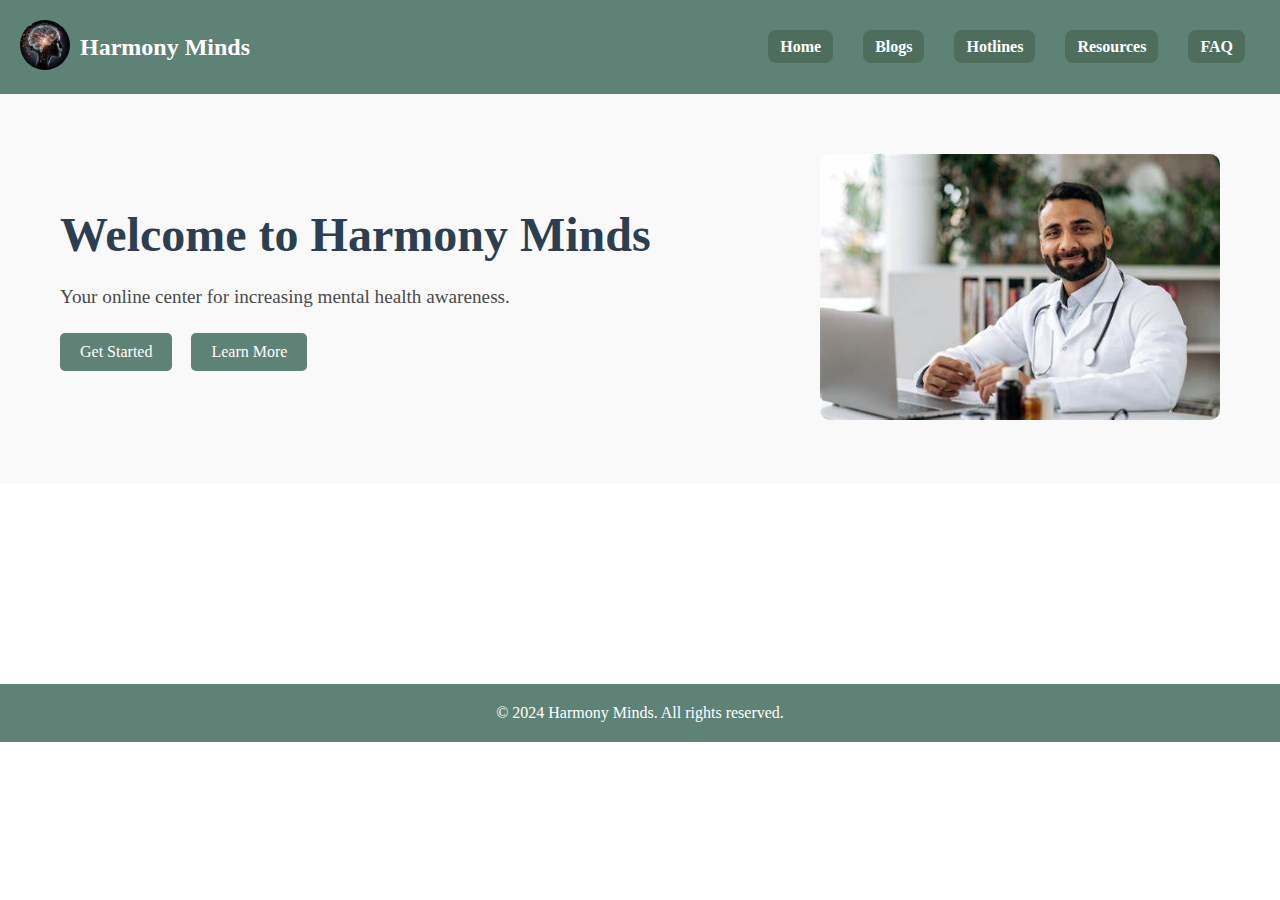
<file: index.html>
<!DOCTYPE html>
<html lang="en">
<head>
    <meta charset="UTF-8">
    <meta name="viewport" content="width=device-width, initial-scale=1.0">
    <title>Harmony Minds - Homepage</title>
    <link rel="stylesheet" href="css/home.css">
</head>
<body>
    <header>
        <div class="header-left">
            <a href="index.html" class="logo-circle">  
                <img src="h.avif" alt="Harmony Minds Logo">
            </a>
            <h2 class="company-name">Harmony Minds</h2>
        </div>
        <nav>
            <ul>
                <li><a href="index.html">Home</a></li>
                <li><a href="blog.html">Blogs</a></li>
                <li><a href="hotline.html">Hotlines</a></li>
                <li><a href="#">Resources</a></li>
                <li><a href="aboutus.html">FAQ</a></li>
            </ul>
        </nav>
    </header>

    <main>
        <section class="hero">
            <div class="hero-content">
                <h1>Welcome to Harmony Minds</h1>
                <p>Your online center for increasing mental health awareness.</p>
                <a href="register.html" class="button">Get Started</a>
                <a href="mission.html" class="button">Learn More</a>
            </div>
            <div class="hero-image">
                <img src="t1.jpeg" alt="Mental Health Awareness Image">
            </div>
        </section>
    </main>

    <footer>
        <p>© 2024 Harmony Minds. All rights reserved.</p>
    </footer>

    <script src="/js/register.js"></script>
</body>
</html>
</file>
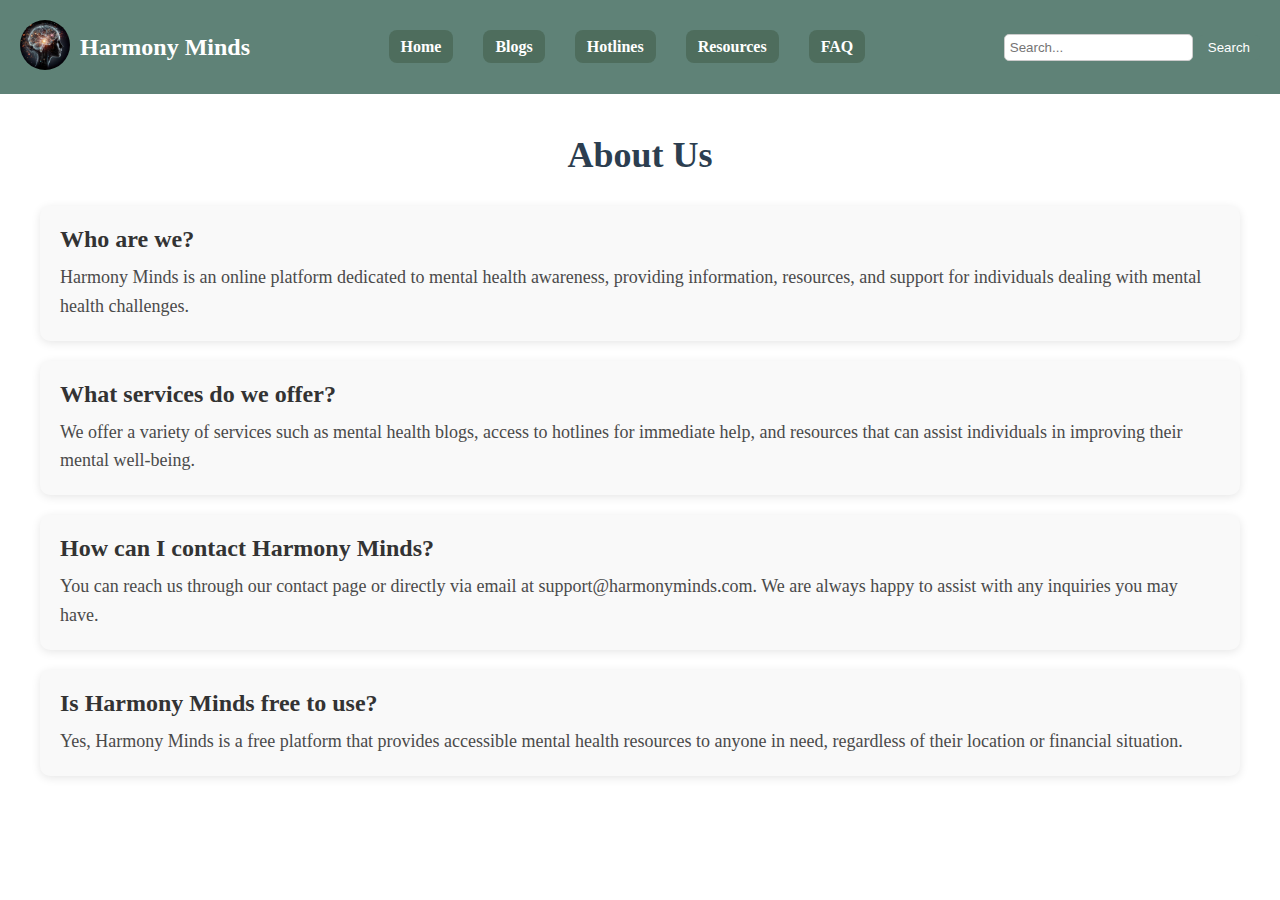
<file: aboutus.html>
<!DOCTYPE html>
<html lang="en">
<head>
    <meta charset="UTF-8">
    <meta name="viewport" content="width=device-width, initial-scale=1.0">
    <title>About Us - FAQ | Harmony Minds</title>
    <link rel="stylesheet" href="css/aboutus.css">
</head>
<body>
    <header>
        <div class="header-left">
            <a href="index.html" class="logo-circle">
                <img src="h.avif" alt="Harmony Minds Logo">
            </a>
            <h2 class="company-name">Harmony Minds</h2>
        </div>
        <nav>
            <ul>
                <li><a href="index.html">Home</a></li>
                <li><a href="blog.html">Blogs</a></li>
                <li><a href="hotline.html">Hotlines</a></li>
                <li><a href="#">Resources</a></li>
                <li><a href="aboutus.html">FAQ</a></li>
            </ul>
        </nav>
        <div class="search-container">
            <input type="text" placeholder="Search..." class="search-input">
            <button class="search-btn">Search</button>
        </div>
    </header>

    <main>
        <section class="faq-section">
            <h1>About Us</h1>
            <div class="faq-container">
                <div class="faq-item">
                    <h2 class="faq-question">Who are we?</h2>
                    <p class="faq-answer">Harmony Minds is an online platform dedicated to mental health awareness, providing information, resources, and support for individuals dealing with mental health challenges.</p>
                </div>
                
                <div class="faq-item">
                    <h2 class="faq-question">What services do we offer?</h2>
                    <p class="faq-answer">We offer a variety of services such as mental health blogs, access to hotlines for immediate help, and resources that can assist individuals in improving their mental well-being.</p>
                </div>
                
                <div class="faq-item">
                    <h2 class="faq-question">How can I contact Harmony Minds?</h2>
                    <p class="faq-answer">You can reach us through our contact page or directly via email at support@harmonyminds.com. We are always happy to assist with any inquiries you may have.</p>
                </div>

                <div class="faq-item">
                    <h2 class="faq-question">Is Harmony Minds free to use?</h2>
                    <p class="faq-answer">Yes, Harmony Minds is a free platform that provides accessible mental health resources to anyone in need, regardless of their location or financial situation.</p>
                </div>
            </div>
        </section>
    </main>
</body>
</html>
</file>
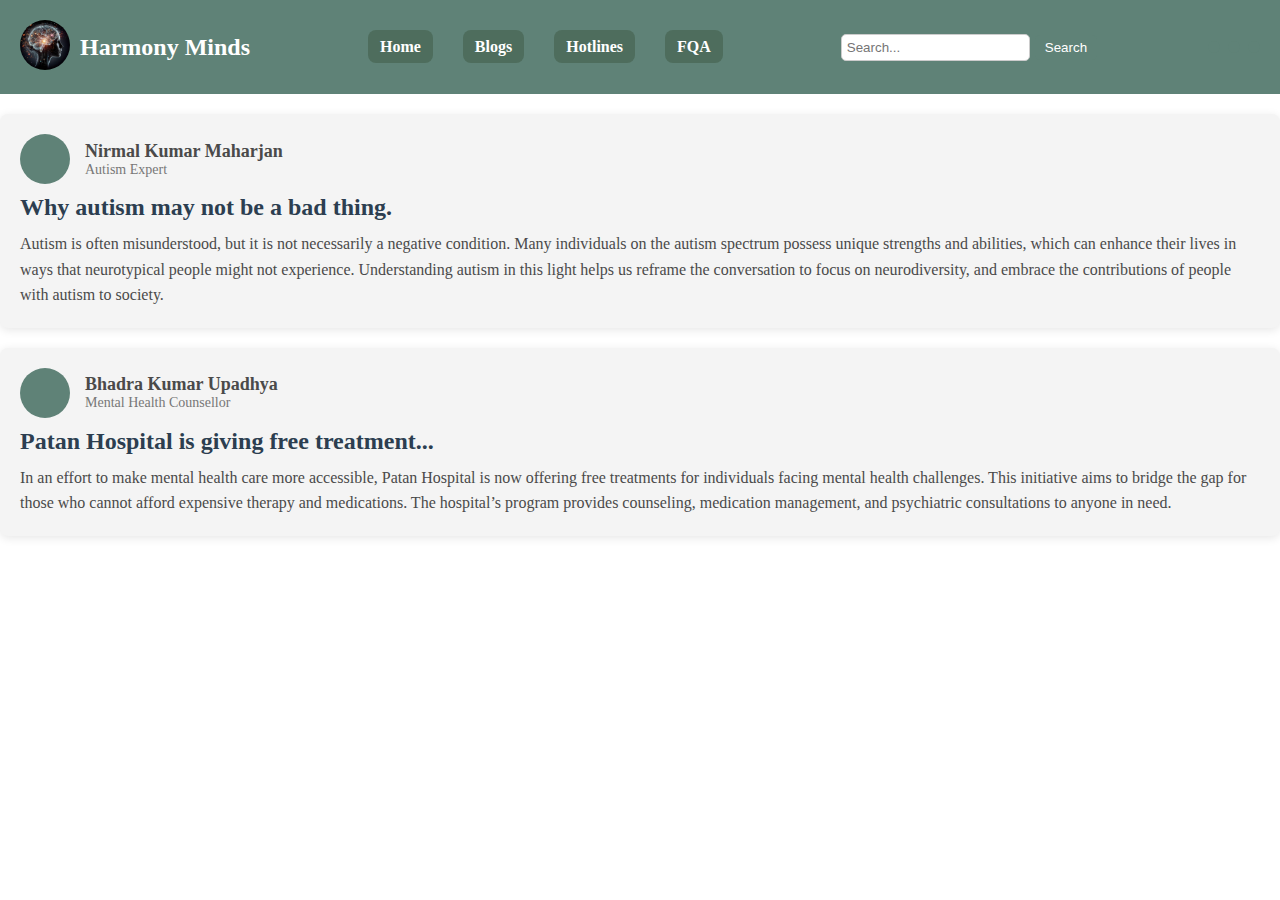
<file: blog.html>
<!DOCTYPE html>
<html lang="en">
<head>
    <meta charset="UTF-8">
    <meta name="viewport" content="width=device-width, initial-scale=1.0">
    <title>Blog Page | Harmony Minds</title>
    <link rel="stylesheet" href="css/blog.css">
</head>
<body>
    <header>
        <div class="header-left">
            <a href="index.html" class="logo-circle">
                <img src="h.avif" alt="Harmony Minds Logo">
            </a>
            <h2 class="company-name">Harmony Minds</h2>
        </div>
        <nav>
            <ul>
                <li><a href="index.html">Home</a></li>
                <li><a href="blog.html">Blogs</a></li>
                <li><a href="hotline.html">Hotlines</a></li>
                <li><a href="aboutus.html">FQA</a></li>
            </ul>
        </nav>
        <div class="search-container">
            <input type="text" placeholder="Search..." class="search-input">
            <button class="search-btn">Search</button>
        </div>
        <div class="nav-dots">
            <div class="dot"></div>
            <div class="dot"></div>
            <div class="dot"></div>
        </div>
    </header>

    <main>
        <section class="blog-post">
            <div class="author">
                <div class="avatar"></div>
                <div class="author-info">
                    <p class="name">Nirmal Kumar Maharjan</p>
                    <p class="title">Autism Expert</p>
                </div>
            </div>
            <div class="blog-content">
                <h2>Why autism may not be a bad thing.</h2>
                <p>
                    Autism is often misunderstood, but it is not necessarily a negative condition. Many individuals on the autism spectrum possess unique strengths and abilities, which can enhance their lives in ways that neurotypical people might not experience. Understanding autism in this light helps us reframe the conversation to focus on neurodiversity, and embrace the contributions of people with autism to society.
                </p>
            </div>
        </section>

        <section class="blog-post">
            <div class="author">
                <div class="avatar"></div>
                <div class="author-info">
                    <p class="name">Bhadra Kumar Upadhya</p>
                    <p class="title">Mental Health Counsellor</p>
                </div>
            </div>
            <div class="blog-content">
                <h2>Patan Hospital is giving free treatment...</h2>
                <p>
                    In an effort to make mental health care more accessible, Patan Hospital is now offering free treatments for individuals facing mental health challenges. This initiative aims to bridge the gap for those who cannot afford expensive therapy and medications. The hospital’s program provides counseling, medication management, and psychiatric consultations to anyone in need.
                </p>
            </div>
        </section>
    </main>
</body>
</html>
</file>
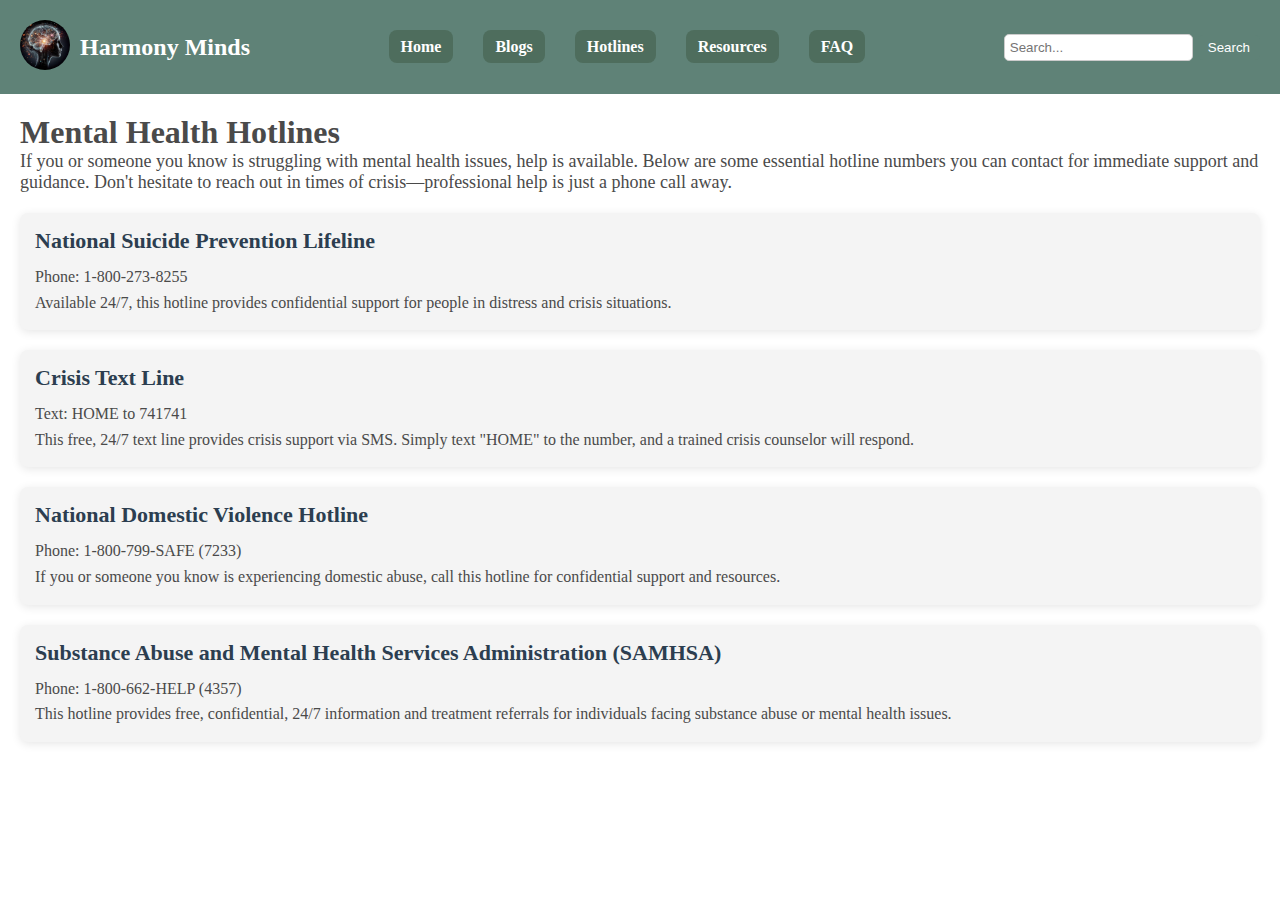
<file: hotline.html>
<!DOCTYPE html>
<html lang="en">
<head>
    <meta charset="UTF-8">
    <meta name="viewport" content="width=device-width, initial-scale=1.0">
    <title>Hotlines - Harmony Minds</title>
    <link rel="stylesheet" href="css/hotline.css">
</head>
<body>
    <header>
        <div class="header-left">
            <a href="index.html" class="logo-circle">
                <img src="h.avif" alt="Harmony Minds Logo">
            </a>
            <h2 class="company-name">Harmony Minds</h2>
        </div>
        <nav>
            <ul>
                <li><a href="index.html">Home</a></li>
                <li><a href="blog.html">Blogs</a></li>
                <li><a href="hotline.html">Hotlines</a></li>
                <li><a href="#">Resources</a></li>
                <li><a href="aboutus.html">FAQ</a></li>
            </ul>
        </nav>
        <div class="search-container">
            <input type="text" placeholder="Search..." class="search-input">
            <button class="search-btn">Search</button>
        </div>
    </header>

    <main>
        <section class="hotline-section">
            <h1>Mental Health Hotlines</h1>
            <p class="hotline-description">
                If you or someone you know is struggling with mental health issues, help is available. Below are some essential hotline numbers you can contact for immediate support and guidance. Don't hesitate to reach out in times of crisis—professional help is just a phone call away.
            </p>

            <div class="hotline-container">
                <div class="hotline-item">
                    <h2>National Suicide Prevention Lifeline</h2>
                    <p>Phone: 1-800-273-8255</p>
                    <p>Available 24/7, this hotline provides confidential support for people in distress and crisis situations.</p>
                </div>

                <div class="hotline-item">
                    <h2>Crisis Text Line</h2>
                    <p>Text: HOME to 741741</p>
                    <p>This free, 24/7 text line provides crisis support via SMS. Simply text "HOME" to the number, and a trained crisis counselor will respond.</p>
                </div>

                <div class="hotline-item">
                    <h2>National Domestic Violence Hotline</h2>
                    <p>Phone: 1-800-799-SAFE (7233)</p>
                    <p>If you or someone you know is experiencing domestic abuse, call this hotline for confidential support and resources.</p>
                </div>

                <div class="hotline-item">
                    <h2>Substance Abuse and Mental Health Services Administration (SAMHSA)</h2>
                    <p>Phone: 1-800-662-HELP (4357)</p>
                    <p>This hotline provides free, confidential, 24/7 information and treatment referrals for individuals facing substance abuse or mental health issues.</p>
                </div>
            </div>
        </section>
    </main>
</body>
</html>
</file>
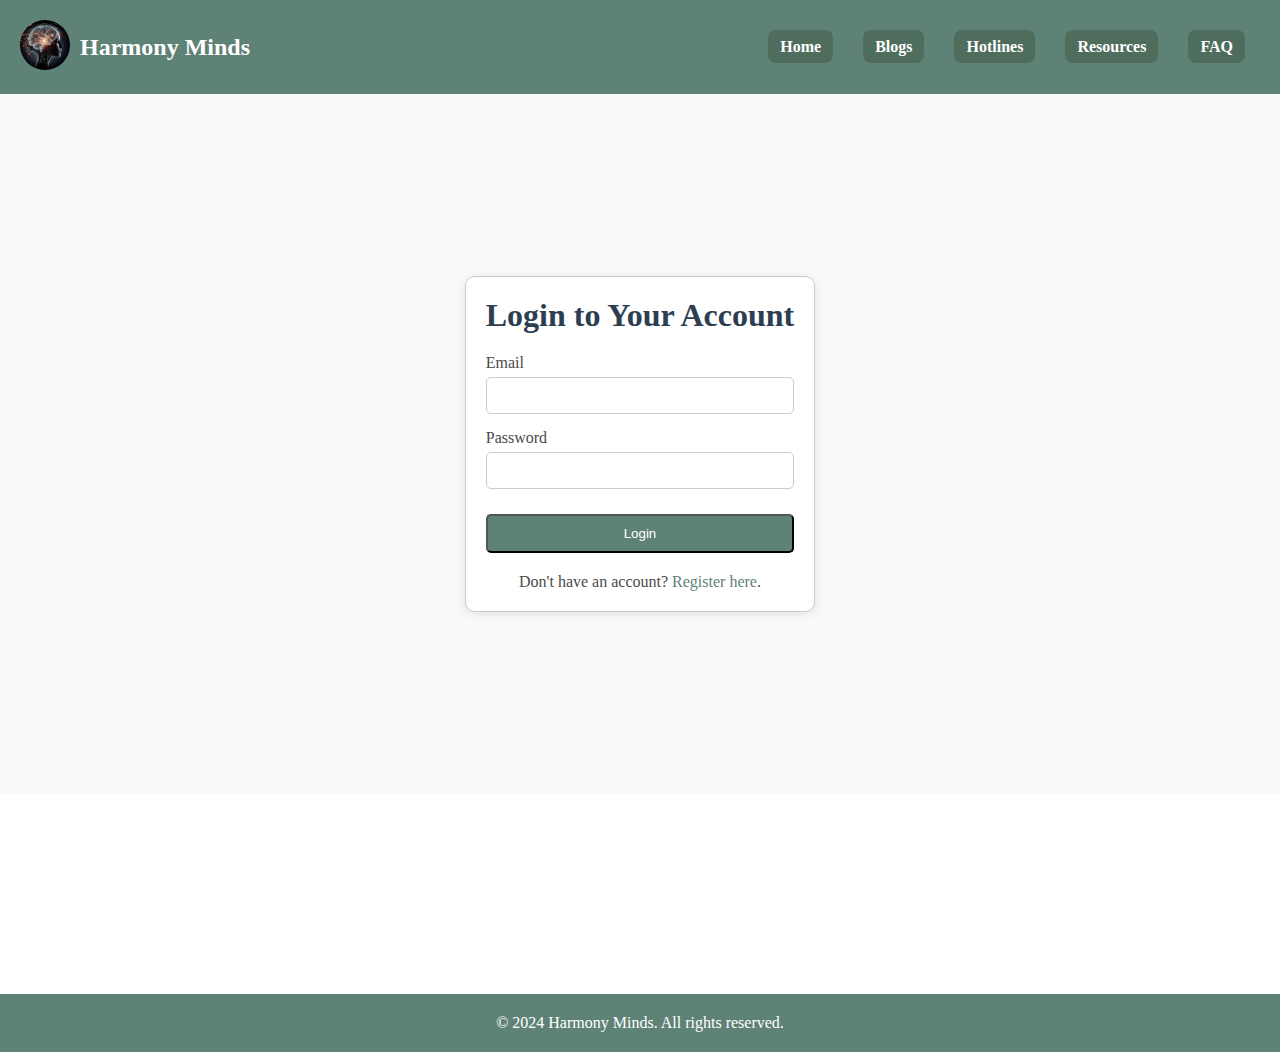
<file: login.html>
<!DOCTYPE html>
<html lang="en">
<head>
    <meta charset="UTF-8">
    <meta name="viewport" content="width=device-width, initial-scale=1.0">
    <title>Harmony Minds - Login</title>
    <link rel="stylesheet" href="css/home.css">
    <link rel="stylesheet" href="css/login.css"> <!-- Separate CSS for the login page -->
</head>
<body>
    <header>
        <div class="header-left">
            <a href="index.html" class="logo-circle">  
                <img src="h.avif" alt="Harmony Minds Logo">
            </a>
            <h2 class="company-name">Harmony Minds</h2>
        </div>
        <nav>
            <ul>
                <li><a href="index.html">Home</a></li>
                <li><a href="blog.html">Blogs</a></li>
                <li><a href="hotline.html">Hotlines</a></li>
                <li><a href="#">Resources</a></li>
                <li><a href="aboutus.html">FAQ</a></li>
            </ul>
        </nav>
    </header>

    <main>
        <section class="login">
            <div class="login-content">
                <h1>Login to Your Account</h1>
                <form action="/submit_login" method="POST">
                    <div class="form-group">
                        <label for="email">Email</label>
                        <input type="email" id="email" name="email" required>
                    </div>
                    <div class="form-group">
                        <label for="password">Password</label>
                        <input type="password" id="password" name="password" required>
                    </div>
                    <button type="submit" class="button">Login</button>
                </form>
                <p>Don't have an account? <a href="register.html">Register here</a>.</p>
            </div>
        </section>
    </main>

    <footer>
        <p>© 2024 Harmony Minds. All rights reserved.</p>
    </footer>

    <script src="/js/login.js"></script> <!-- Link to the JavaScript file -->
</body>
</html>
</file>
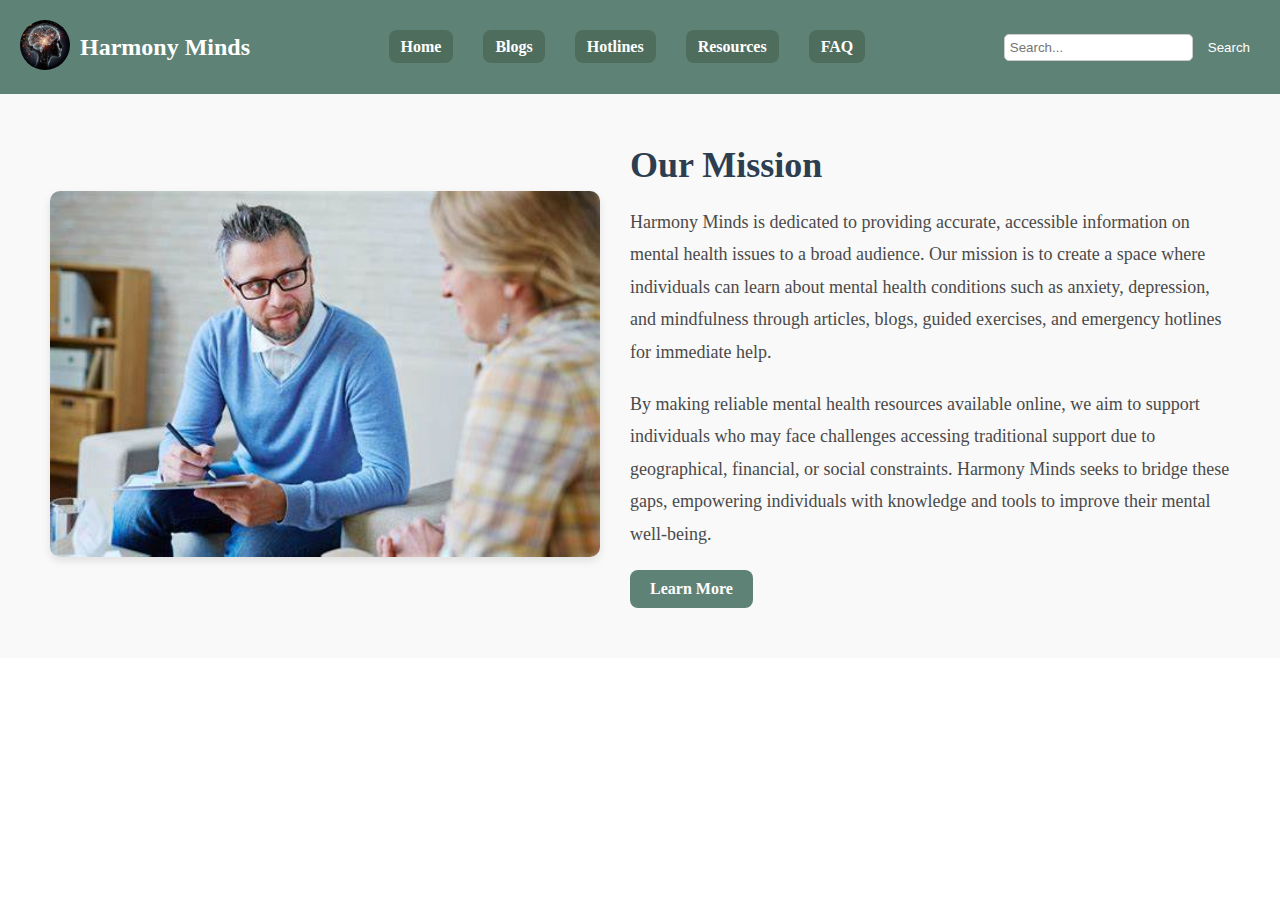
<file: mission.html>
<!DOCTYPE html>
<html lang="en">
<head>
    <meta charset="UTF-8">
    <meta name="viewport" content="width=device-width, initial-scale=1.0">
    <title>Our Mission - Harmony Minds</title>
    <link rel="stylesheet" href="css/mission.css">
</head>
<body>
    <header>
        <div class="header-left">
            <a href="index.html" class="logo-circle">
                <img src="h.avif" alt="Harmony Minds Logo">
            </a>
            <h2 class="company-name">Harmony Minds</h2>
        </div>
        <nav>
            <ul>
                <li><a href="index.html">Home</a></li>
                <li><a href="blog.html">Blogs</a></li>
                <li><a href="hotline.html">Hotlines</a></li>
                <li><a href="#">Resources</a></li>
                <li><a href="aboutus.html">FAQ</a></li>
            </ul>
        </nav>
        <div class="search-container">
            <input type="text" placeholder="Search..." class="search-input">
            <button class="search-btn">Search</button>
        </div>
    </header>

    <main>
        <section class="mission-section">
            <div class="left-box">
                <img src="t3.jpeg" alt="Our Mission Image">
            </div>
            <div class="right-content">
                <h1>Our Mission</h1>
                <p>
                    Harmony Minds is dedicated to providing accurate, accessible information on mental health issues to a broad audience. Our mission is to create a space where individuals can learn about mental health conditions such as anxiety, depression, and mindfulness through articles, blogs, guided exercises, and emergency hotlines for immediate help.
                </p>
                <p>
                    By making reliable mental health resources available online, we aim to support individuals who may face challenges accessing traditional support due to geographical, financial, or social constraints. Harmony Minds seeks to bridge these gaps, empowering individuals with knowledge and tools to improve their mental well-being.
                </p>
                <a href="#" class="button">Learn More</a>
            </div>
        </section>
    </main>
</body>
</html>
</file>
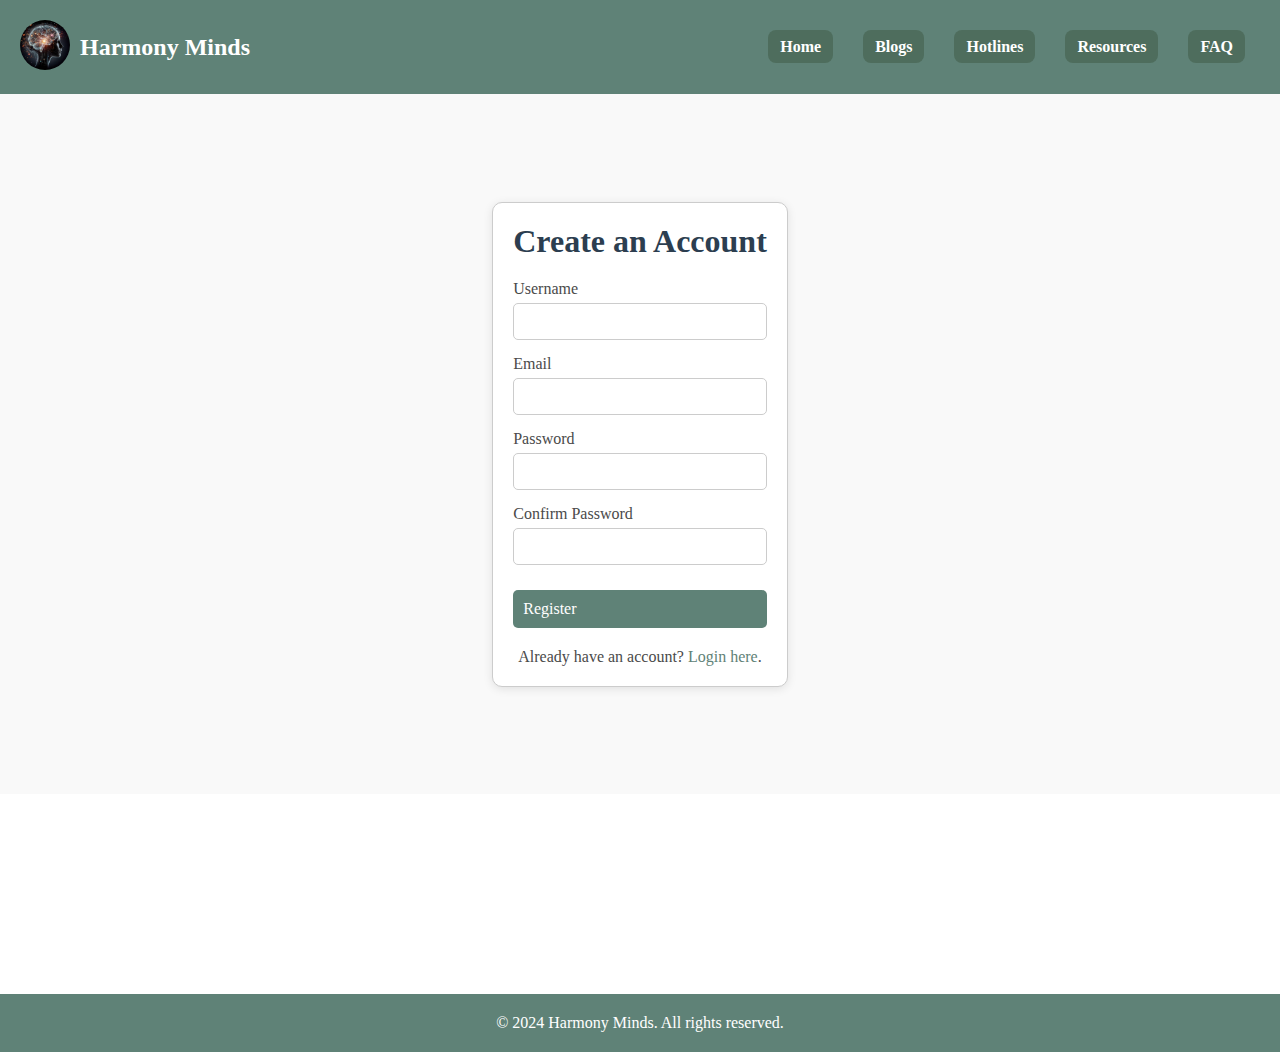
<file: register.html>
<!DOCTYPE html>
<html lang="en">
<head>
    <meta charset="UTF-8">
    <meta name="viewport" content="width=device-width, initial-scale=1.0">
    <title>Harmony Minds - Register</title>
    <link rel="stylesheet" href="css/home.css">
    <link rel="stylesheet" href="css/register.css"> <!-- Separate CSS for the register page -->
</head>
<body>
    <header>
        <div class="header-left">
            <a href="index.html" class="logo-circle">  
                <img src="h.avif" alt="Harmony Minds Logo">
            </a>
            <h2 class="company-name">Harmony Minds</h2>
        </div>
        <nav>
            <ul>
                <li><a href="index.html">Home</a></li>
                <li><a href="blog.html">Blogs</a></li>
                <li><a href="hotline.html">Hotlines</a></li>
                <li><a href="#">Resources</a></li>
                <li><a href="aboutus.html">FAQ</a></li>
            </ul>
        </nav>
    </header>

    <main>
        <section class="register">
            <div class="register-content">
                <h1>Create an Account</h1>
                <form action="/submit_registration" method="POST">
                    <div class="form-group">
                        <label for="username">Username</label>
                        <input type="text" id="username" name="username" required>
                    </div>
                    <div class="form-group">
                        <label for="email">Email</label>
                        <input type="email" id="email" name="email" required>
                    </div>
                    <div class="form-group">
                        <label for="password">Password</label>
                        <input type="password" id="password" name="password" required>
                    </div>
                    <div class="form-group">
                        <label for="confirm-password">Confirm Password</label>
                        <input type="password" id="confirm-password" name="confirm-password" required>
                    </div>
                    <a href="index.html" type="submit" class="button">Register</button></a>
                </form>
                <p>Already have an account? <a href="login.html">Login here</a>.</p>
            </div>
        </section>
    </main>

    <footer>
        <p>© 2024 Harmony Minds. All rights reserved.</p>
    </footer>
</body>
</html>
</file>
<file: css/login.css>
/* Login Page Styles */
.login {
    display: flex;
    justify-content: center;
    align-items: center;
    padding: 60px;
    background-color: #f9f9f9;
    min-height: calc(100vh - 200px); /* Adjust height to fill the page */
}

.login-content {
    max-width: 400px;
    padding: 20px;
    border: 1px solid #ccc;
    border-radius: 10px;
    background-color: white;
    box-shadow: 0 2px 10px rgba(0, 0, 0, 0.1);
}

.login-content h1 {
    font-size: 2rem;
    color: #2C3E50;
    margin-bottom: 20px;
    text-align: center;
}

.form-group {
    margin-bottom: 15px;
}

.form-group label {
    display: block;
    margin-bottom: 5px;
    color: #4A4A4A;
}

.form-group input {
    width: 100%;
    padding: 10px;
    border: 1px solid #ccc;
    border-radius: 5px;
}

.form-group input:focus {
    border-color: #5F8277;
}

.login-content .button {
    display: inline-block;
    width: 100%;
    padding: 10px;
    background-color: #5F8277;
    color: white;
    text-decoration: none;
    border-radius: 5px;
    margin-top: 10px;
    transition: background-color 0.3s ease;
}

.login-content .button:hover {
    background-color: #4e6d5d;
}

.login-content p {
    text-align: center;
    margin-top: 20px;
}

.login-content a {
    color: #5F8277;
    text-decoration: none;
}

.login-content a:hover {
    text-decoration: underline;
}
</file>
<file: css/register.css>
/* Register Page Styles */
.register {
    display: flex;
    justify-content: center;
    align-items: center;
    padding: 60px;
    background-color: #f9f9f9;
    min-height: calc(100vh - 200px); /* Adjust height to fill the page */
}

.register-content {
    max-width: 400px;
    padding: 20px;
    border: 1px solid #ccc;
    border-radius: 10px;
    background-color: white;
    box-shadow: 0 2px 10px rgba(0, 0, 0, 0.1);
}

.register-content h1 {
    font-size: 2rem;
    color: #2C3E50;
    margin-bottom: 20px;
    text-align: center;
}

.form-group {
    margin-bottom: 15px;
}

.form-group label {
    display: block;
    margin-bottom: 5px;
    color: #4A4A4A;
}

.form-group input {
    width: 100%;
    padding: 10px;
    border: 1px solid #ccc;
    border-radius: 5px;
}

.form-group input:focus {
    border-color: #5F8277;
}

.register-content .button {
    display: inline-block;
    width: 100%;
    padding: 10px;
    background-color: #5F8277;
    color: white;
    text-decoration: none;
    border-radius: 5px;
    margin-top: 10px;
    transition: background-color 0.3s ease;
}

.register-content .button:hover {
    background-color: #4e6d5d;
}

.register-content p {
    text-align: center;
    margin-top: 20px;
}

.register-content a {
    color: #5F8277;
    text-decoration: none;
}

.register-content a:hover {
    text-decoration: underline;
}
</file>
<file: css/home.css>
/* General Reset */
* {
    margin: 0;
    padding: 0;
    box-sizing: border-box;
}

body {
    font-family: 'Noto Serif', serif;
    background-color: white;
    color: #4A4A4A;
}

/* Header */
header {
    display: flex;
    align-items: center;
    justify-content: space-between;
    padding: 20px;
    background-color: #5F8277;
}

.header-left {
    display: flex;
    align-items: center;
}

.logo-circle img {
    width: 50px;
    height: 50px;
    background-color: #5F8277;
    border-radius: 50%;
}

.company-name {
    color: white;
    font-size: 1.5rem;
    margin-left: 10px;
}

nav ul {
    list-style: none;
    display: flex;
}

nav ul li {
    margin: 0 15px;
}

nav ul li a {
    text-decoration: none;
    color: #ffffff;
    font-weight: bold;
    padding: 8px 12px;
    background-color: #4E6D5D;
    border-radius: 8px;
    transition: background-color 0.3s ease;
}

nav ul li a:hover {
    background-color: #3b5346;
}

/* Hero Section */
.hero {
    display: flex;
    justify-content: space-between;
    align-items: center;
    padding: 60px;
    background-color: #f9f9f9;
}

.hero-content {
    max-width: 600px;
}

.hero-content h1 {
    font-size: 3rem;
    color: #2C3E50;
    margin-bottom: 20px;
}

.hero-content p {
    font-size: 1.2rem;
    margin-bottom: 20px;
    line-height: 1.6;
}

.hero-content .button {
    display: inline-block;
    padding: 10px 20px;
    background-color: #5F8277;
    color: white;
    text-decoration: none;
    border-radius: 5px;
    margin-right: 15px;
    transition: background-color 0.3s ease;
}

.hero-content .button:hover {
    background-color: #4e6d5d;
}

.hero-image img {
    width: 400px;
    height: auto;
    border-radius: 10px;
}

/* Footer */
footer {
    text-align: center;
    padding: 20px;
    background-color: #5F8277;
    color: white;
    margin-top: 200px;
}
</file>
<file: css/aboutus.css>
/* General Reset */
* {
    margin: 0;
    padding: 0;
    box-sizing: border-box;
}

body {
    font-family: 'Noto Serif', serif;
    background-color: white;
    color: #4A4A4A;
}

/* Header */
header {
    display: flex;
    align-items: center;
    justify-content: space-between;
    padding: 20px;
    background-color: #5F8277;
}

.header-left {
    display: flex;
    align-items: center;
}

.logo-circle img {
    width: 50px;
    height: 50px;
    background-color: #5F8277;
    border-radius: 50%;
}

.company-name {
    color: white;
    font-size: 1.5rem;
    margin-left: 10px;
}

nav ul {
    list-style: none;
    display: flex;
}

nav ul li {
    margin: 0 15px;
}

nav ul li a {
    text-decoration: none;
    color: #ffffff;
    font-weight: bold;
    padding: 8px 12px;
    background-color: #4E6D5D;
    border-radius: 8px;
    transition: background-color 0.3s ease;
}

nav ul li a:hover {
    background-color: #3b5346;
}

.search-container {
    display: flex;
    align-items: center;
}

.search-input {
    padding: 5px;
    border-radius: 5px;
    border: 1px solid #ccc;
    margin-right: 5px;
}

.search-btn {
    padding: 5px 10px;
    background-color: #5F8277;
    color: white;
    border: none;
    border-radius: 5px;
    cursor: pointer;
    transition: background-color 0.3s ease;
}

.search-btn:hover {
    background-color: #4e6d5d;
}

/* FAQ Section */
.faq-section {
    padding: 40px;
}

.faq-section h1 {
    font-size: 36px;
    color: #2C3E50;
    margin-bottom: 30px;
    text-align: center;
}

.faq-container {
    display: flex;
    flex-direction: column;
    gap: 20px;
}

.faq-item {
    background-color: #f9f9f9;
    padding: 20px;
    border-radius: 10px;
    box-shadow: 0px 2px 10px rgba(0, 0, 0, 0.1);
}

.faq-question {
    font-size: 24px;
    color: #333;
    margin-bottom: 10px;
}

.faq-answer {
    font-size: 18px;
    line-height: 1.6;
    color: #4A4A4A;
}
</file>
<file: css/blog.css>
/* General Reset */
* {
    margin: 0;
    padding: 0;
    box-sizing: border-box;
}

body {
    font-family: 'Noto Serif', serif;
    background-color: white;
    color: #4A4A4A;
}

/* Header */
header {
    display: flex;
    align-items: center;
    justify-content: space-between;
    padding: 20px;
    background-color: #5F8277;
}

.header-left {
    display: flex;
    align-items: center;
}

.logo-circle img {
    width: 50px;
    height: 50px;
    background-color: #5F8277;
    border-radius: 50%;
}

.company-name {
    color: white;
    font-size: 1.5rem;
    margin-left: 10px;
}

nav ul {
    list-style: none;
    display: flex;
}

nav ul li {
    margin: 0 15px;
}

nav ul li a {
    text-decoration: none;
    color: #ffffff;
    font-weight: bold;
    padding: 8px 12px;
    background-color: #4E6D5D;
    border-radius: 8px;
    transition: background-color 0.3s ease;
}

nav ul li a:hover {
    background-color: #3b5346;
}

.search-container {
    display: flex;
    align-items: center;
}

.search-input {
    padding: 5px;
    border-radius: 5px;
    border: 1px solid #ccc;
    margin-right: 5px;
}

.search-btn {
    padding: 5px 10px;
    background-color: #5F8277;
    color: white;
    border: none;
    border-radius: 5px;
    cursor: pointer;
    transition: background-color 0.3s ease;
}

.search-btn:hover {
    background-color: #4e6d5d;
}

.nav-dots {
    display: flex;
}

.nav-dots .dot {
    width: 12px;
    height: 12px;
    background-color: #5F8277;
    border-radius: 50%;
    margin-left: 8px;
}

/* Blog Post Section */
.blog-post {
    padding: 20px;
    margin: 20px 0;
    background-color: #f4f4f4;
    border-radius: 8px;
    box-shadow: 0px 2px 10px rgba(0, 0, 0, 0.1);
}

.author {
    display: flex;
    align-items: center;
    margin-bottom: 10px;
}

.avatar {
    width: 50px;
    height: 50px;
    background-color: #5F8277;
    border-radius: 50%;
    margin-right: 15px;
}

.author-info {
    color: #4A4A4A;
}

.author-info .name {
    font-size: 18px;
    font-weight: bold;
}

.author-info .title {
    font-size: 14px;
    color: #777;
}

.blog-content h2 {
    font-size: 24px;
    color: #2C3E50;
    margin-bottom: 10px;
}

.blog-content p {
    font-size: 16px;
    line-height: 1.6;
}
</file>
<file: css/hotline.css>
/* General Reset */
* {
    margin: 0;
    padding: 0;
    box-sizing: border-box;
}

body {
    font-family: 'Noto Serif', serif;
    background-color: white;
    color: #4A4A4A;
}

/* Header */
header {
    display: flex;
    align-items: center;
    justify-content: space-between;
    padding: 20px;
    background-color: #5F8277;
}

.header-left {
    display: flex;
    align-items: center;
}

.logo-circle img {
    width: 50px;
    height: 50px;
    background-color: #5F8277;
    border-radius: 50%;
}

.company-name {
    color: white;
    font-size: 1.5rem;
    margin-left: 10px;
}

nav ul {
    list-style: none;
    display: flex;
}

nav ul li {
    margin: 0 15px;
}

nav ul li a {
    text-decoration: none;
    color: #ffffff;
    font-weight: bold;
    padding: 8px 12px;
    background-color: #4E6D5D;
    border-radius: 8px;
    transition: background-color 0.3s ease;
}

nav ul li a:hover {
    background-color: #3b5346;
}

.search-container {
    display: flex;
    align-items: center;
}

.search-input {
    padding: 5px;
    border-radius: 5px;
    border: 1px solid #ccc;
    margin-right: 5px;
}

.search-btn {
    padding: 5px 10px;
    background-color: #5F8277;
    color: white;
    border: none;
    border-radius: 5px;
    cursor: pointer;
    transition: background-color 0.3s ease;
}

.search-btn:hover {
    background-color: #4e6d5d;
}

/* Hotline Section */
.hotline-section {
    padding: 20px;
}

.hotline-description {
    font-size: 18px;
    margin-bottom: 20px;
}

.hotline-container {
    display: flex;
    flex-direction: column;
}

.hotline-item {
    margin-bottom: 20px;
    padding: 15px;
    background-color: #f4f4f4;
    border-radius: 8px;
    box-shadow: 0px 2px 10px rgba(0, 0, 0, 0.1);
}

.hotline-item h2 {
    font-size: 22px;
    color: #2C3E50;
    margin-bottom: 10px;
}

.hotline-item p {
    font-size: 16px;
    line-height: 1.6;
}
</file>
<file: css/mission.css>
/* General Reset */
* {
    margin: 0;
    padding: 0;
    box-sizing: border-box;
}

body {
    font-family: 'Noto Serif', serif;
    background-color: white;
    color: #4A4A4A;
}

/* Header */
header {
    display: flex;
    align-items: center;
    justify-content: space-between;
    padding: 20px;
    background-color: #5F8277;
}

.header-left {
    display: flex;
    align-items: center;
}

.logo-circle img {
    width: 50px;
    height: 50px;
    background-color: #5F8277;
    border-radius: 50%;
}

.company-name {
    color: white;
    font-size: 1.5rem;
    margin-left: 10px;
}

nav ul {
    list-style: none;
    display: flex;
}

nav ul li {
    margin: 0 15px;
}

nav ul li a {
    text-decoration: none;
    color: #ffffff;
    font-weight: bold;
    padding: 8px 12px;
    background-color: #4E6D5D;
    border-radius: 8px;
    transition: background-color 0.3s ease;
}

nav ul li a:hover {
    background-color: #3b5346;
}

.search-container {
    display: flex;
    align-items: center;
}

.search-input {
    padding: 5px;
    border-radius: 5px;
    border: 1px solid #ccc;
    margin-right: 5px;
}

.search-btn {
    padding: 5px 10px;
    background-color: #5F8277;
    color: white;
    border: none;
    border-radius: 5px;
    cursor: pointer;
    transition: background-color 0.3s ease;
}

.search-btn:hover {
    background-color: #4e6d5d;
}

/* Mission Section */
.mission-section {
    display: flex;
    align-items: center;
    padding: 50px;
    background-color: #F9F9F9;
}

.left-box {
    flex: 1;
    margin-right: 30px;
}

.left-box img {
    width: 100%;
    height: auto;
    border-radius: 10px;
    box-shadow: 0 4px 8px rgba(0, 0, 0, 0.1);
}

.right-content {
    flex: 2;
    max-width: 600px;
}

.right-content h1 {
    font-size: 36px;
    color: #2C3E50;
    margin-bottom: 20px;
}

.right-content p {
    font-size: 18px;
    line-height: 1.8;
    color: #4A4A4A;
    margin-bottom: 20px;
}

.button {
    display: inline-block;
    padding: 10px 20px;
    background-color: #5F8277;
    color: white;
    border-radius: 8px;
    text-decoration: none;
    font-weight: bold;
    transition: background-color 0.3s ease;
}

.button:hover {
    background-color: #4e6d5d;
}
</file>
